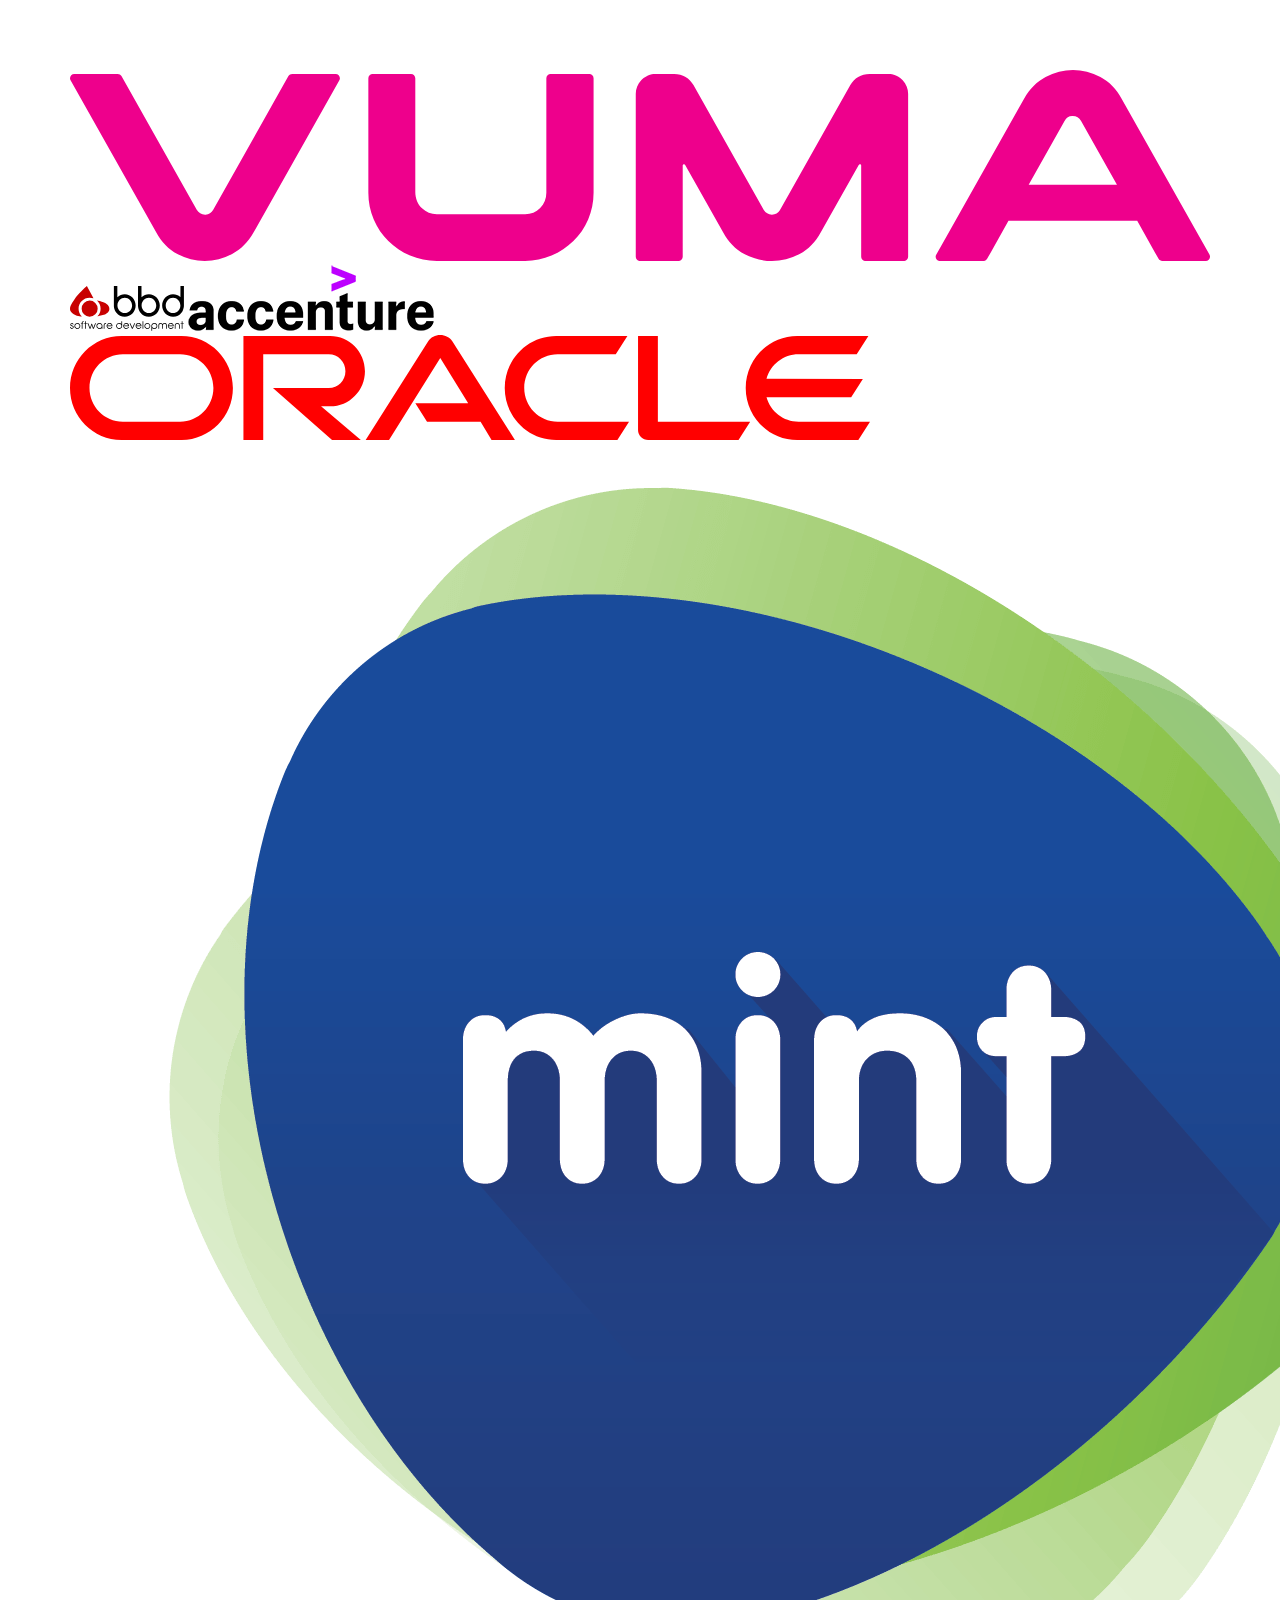
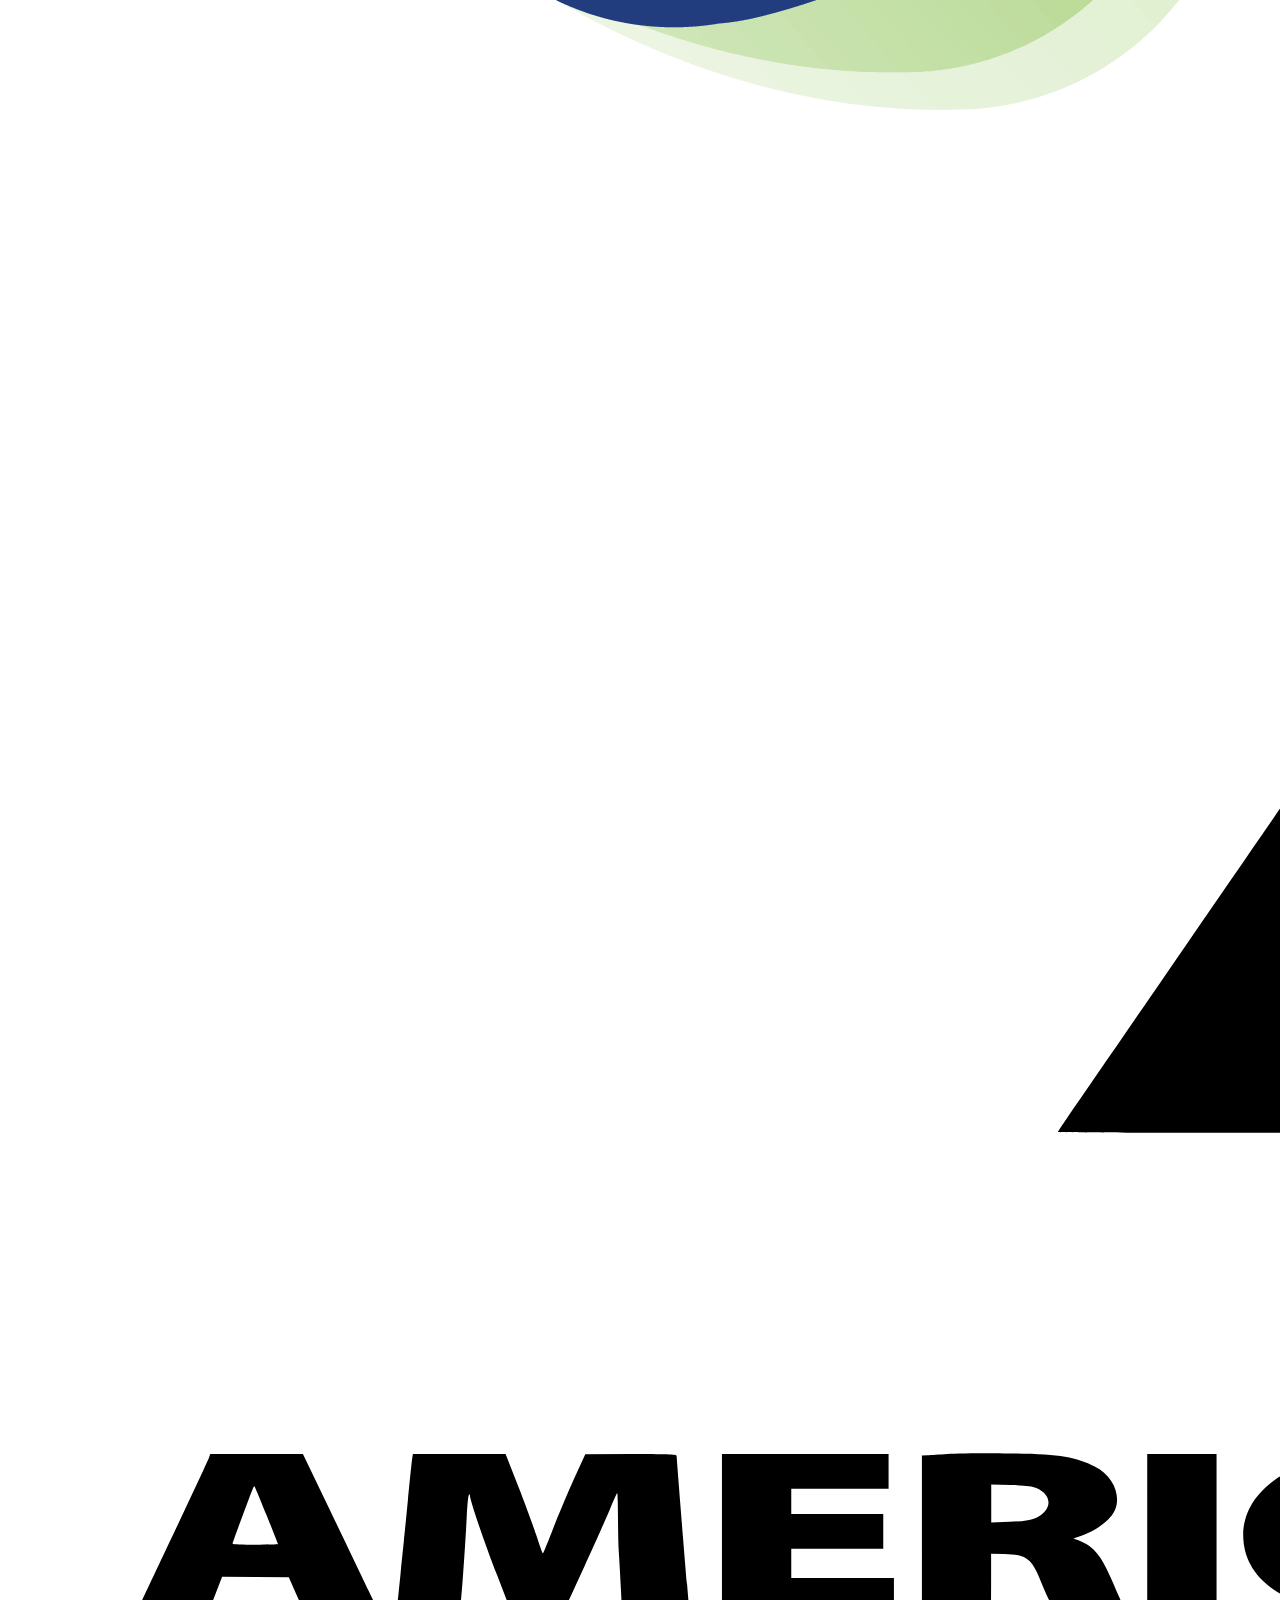
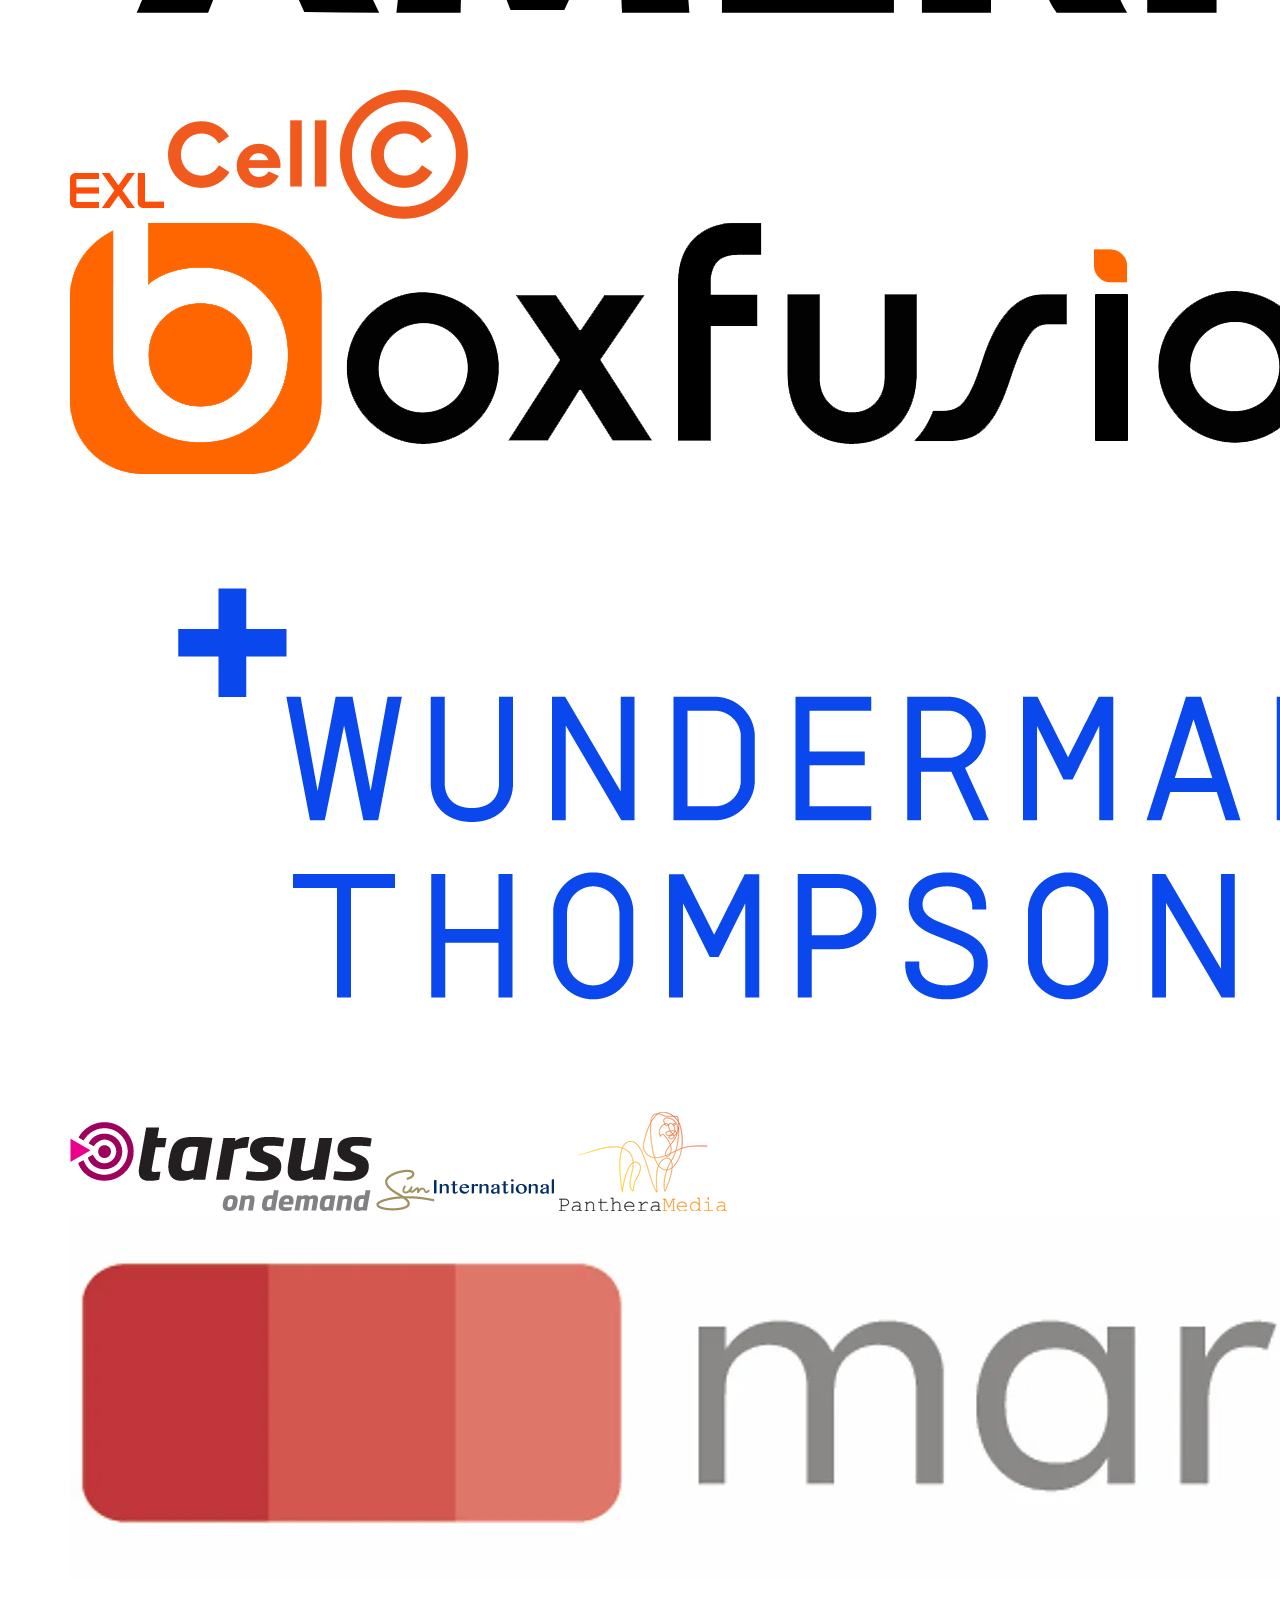
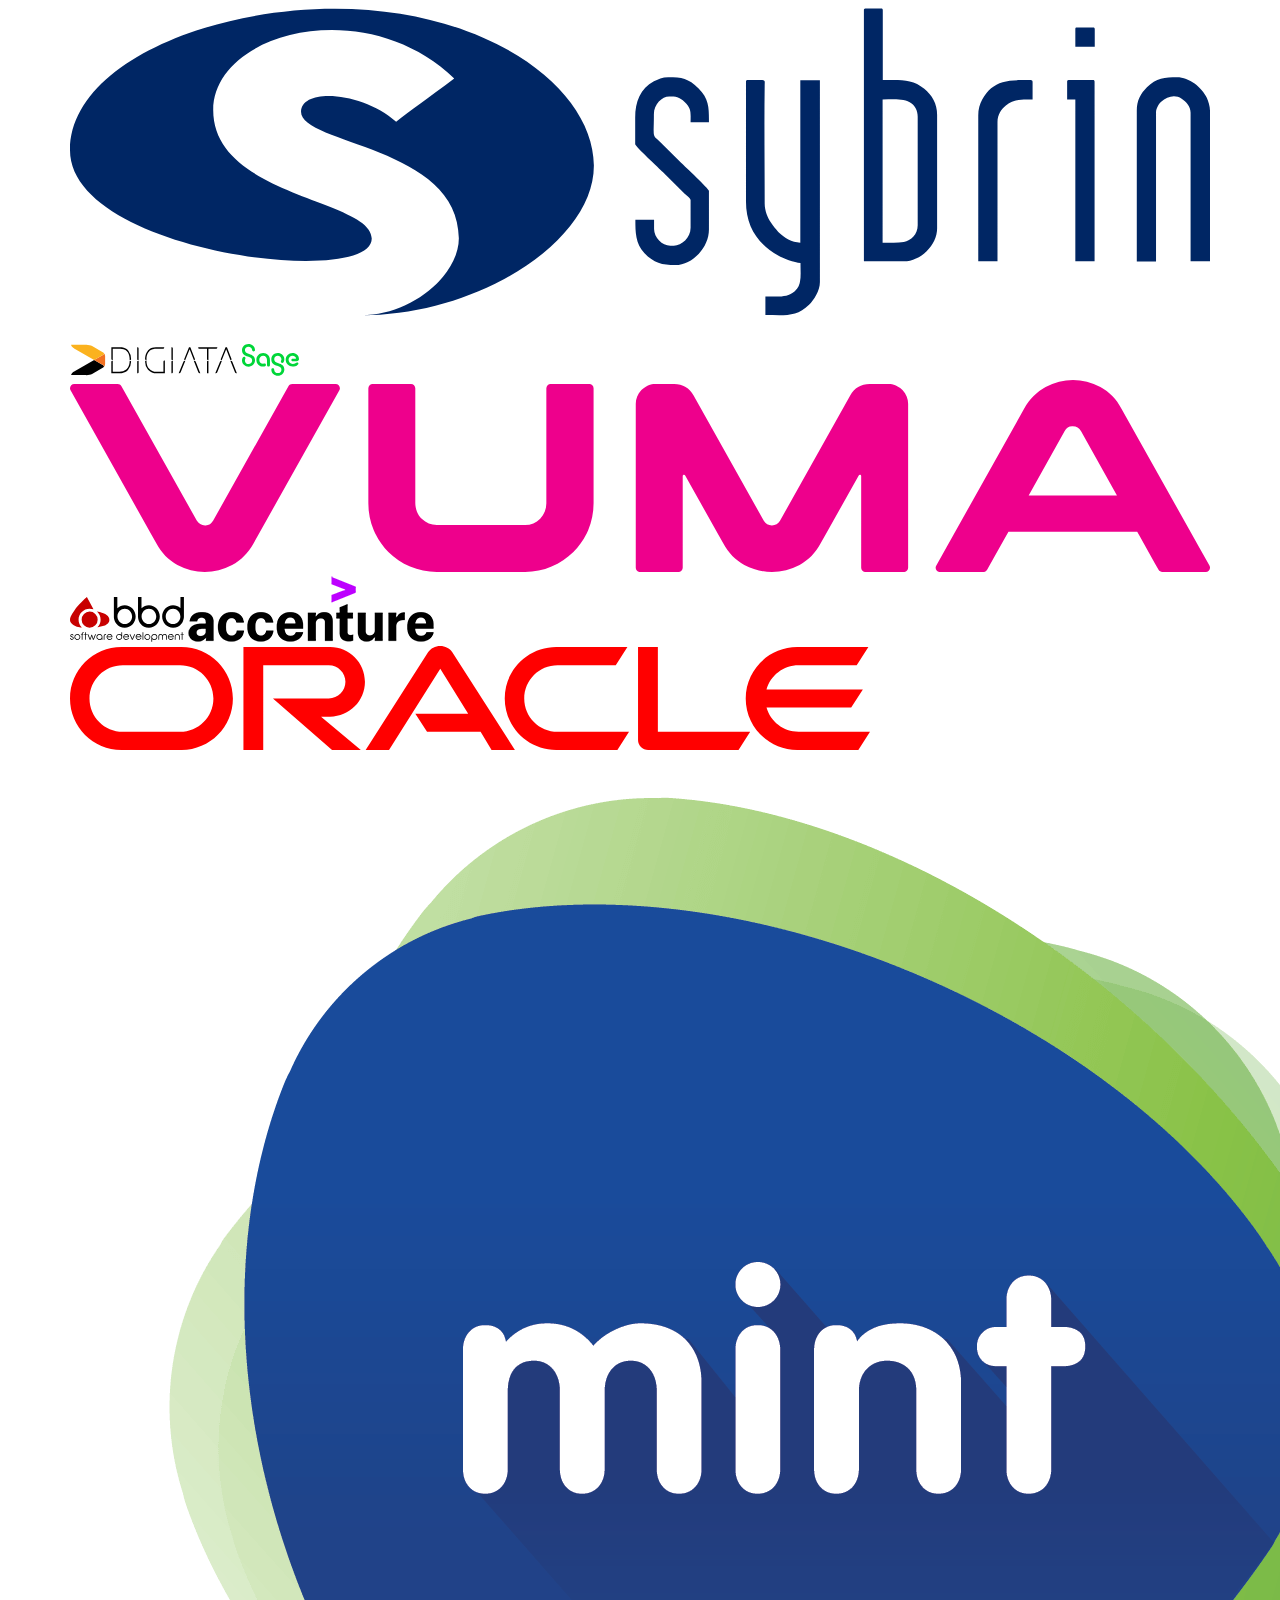
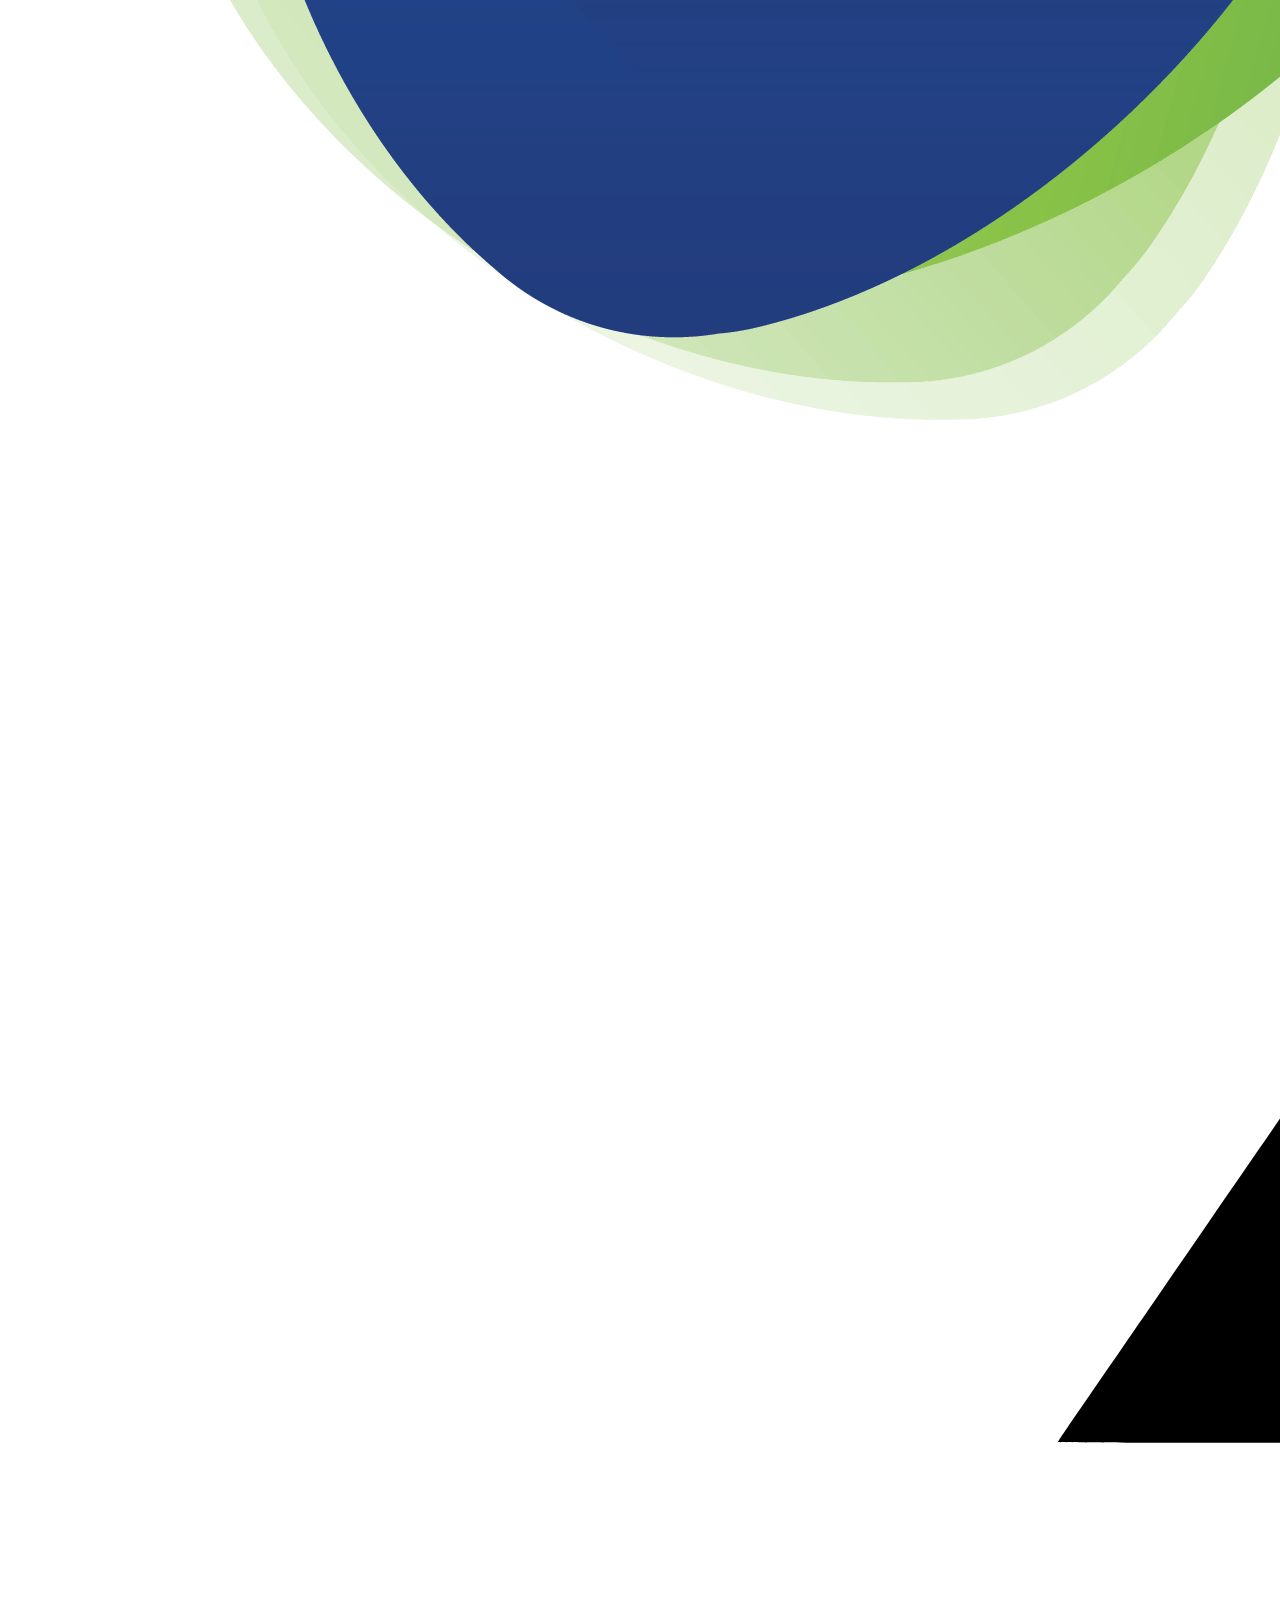
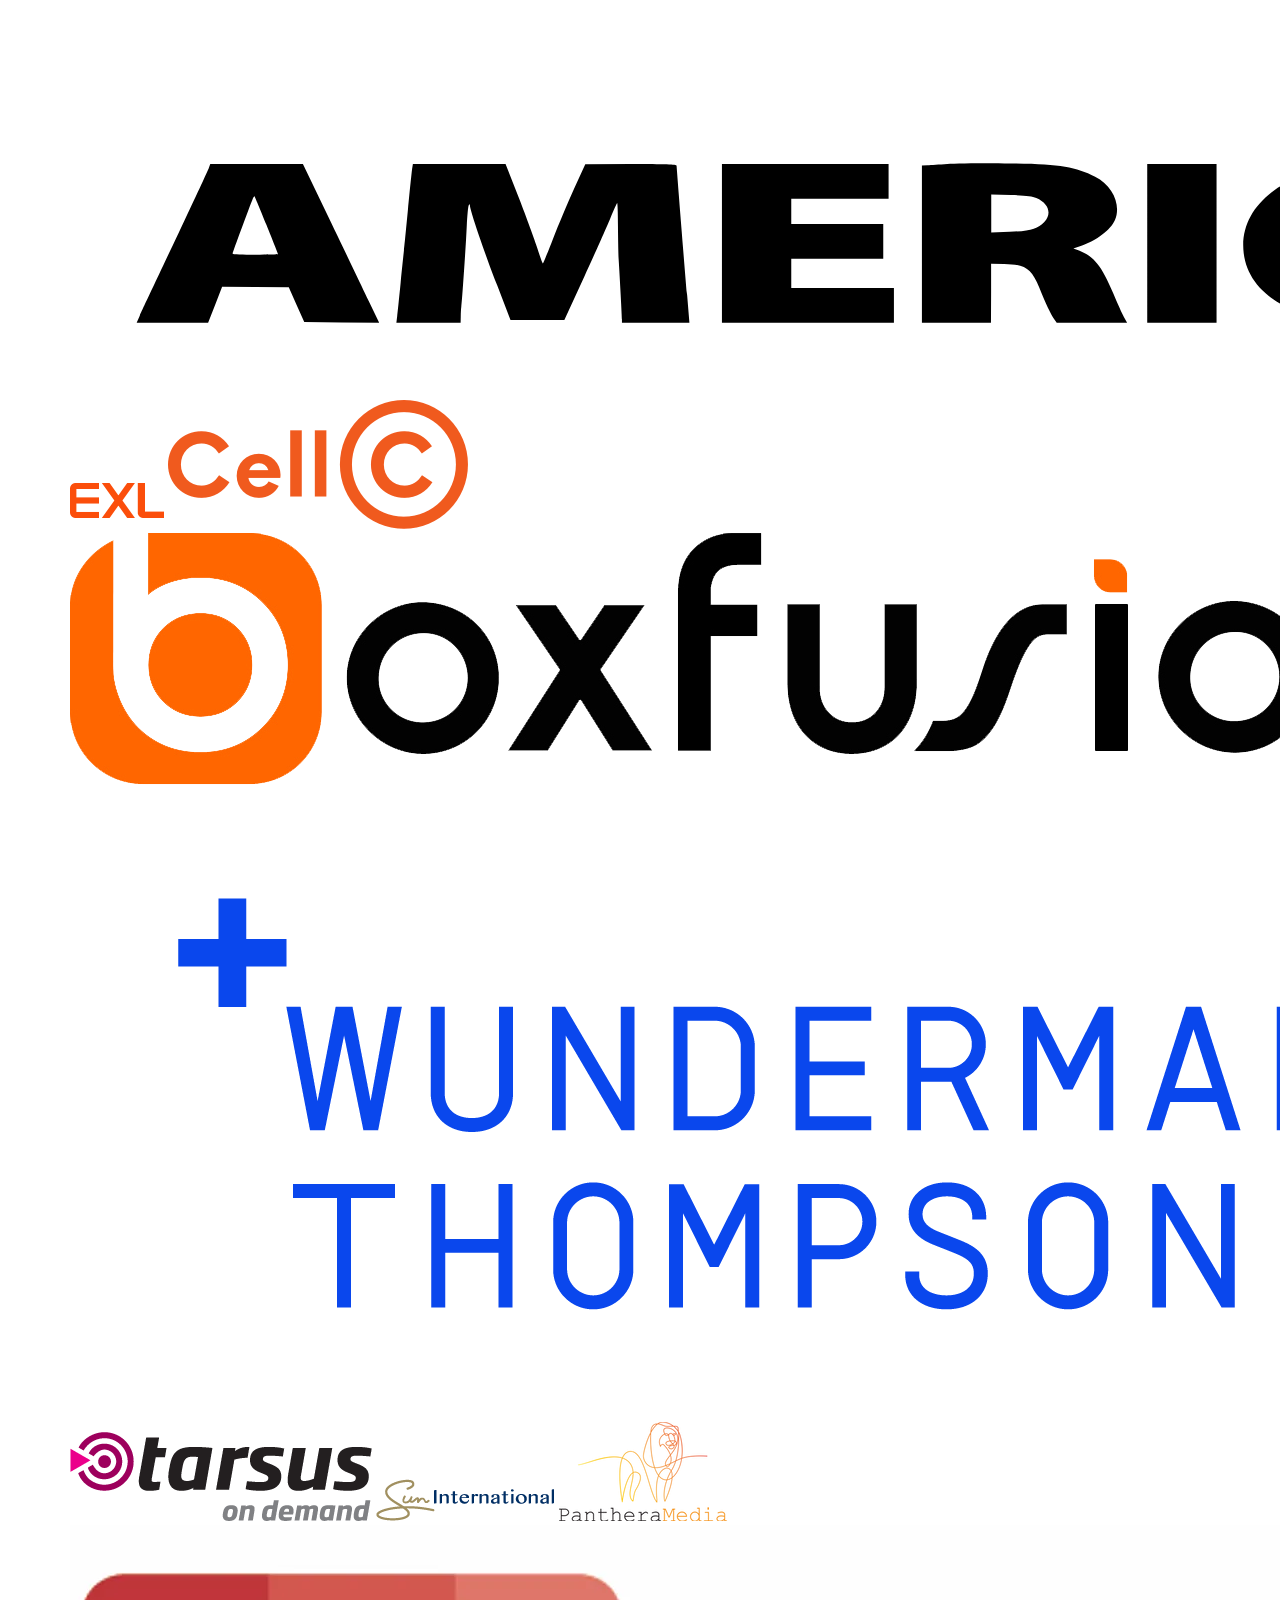
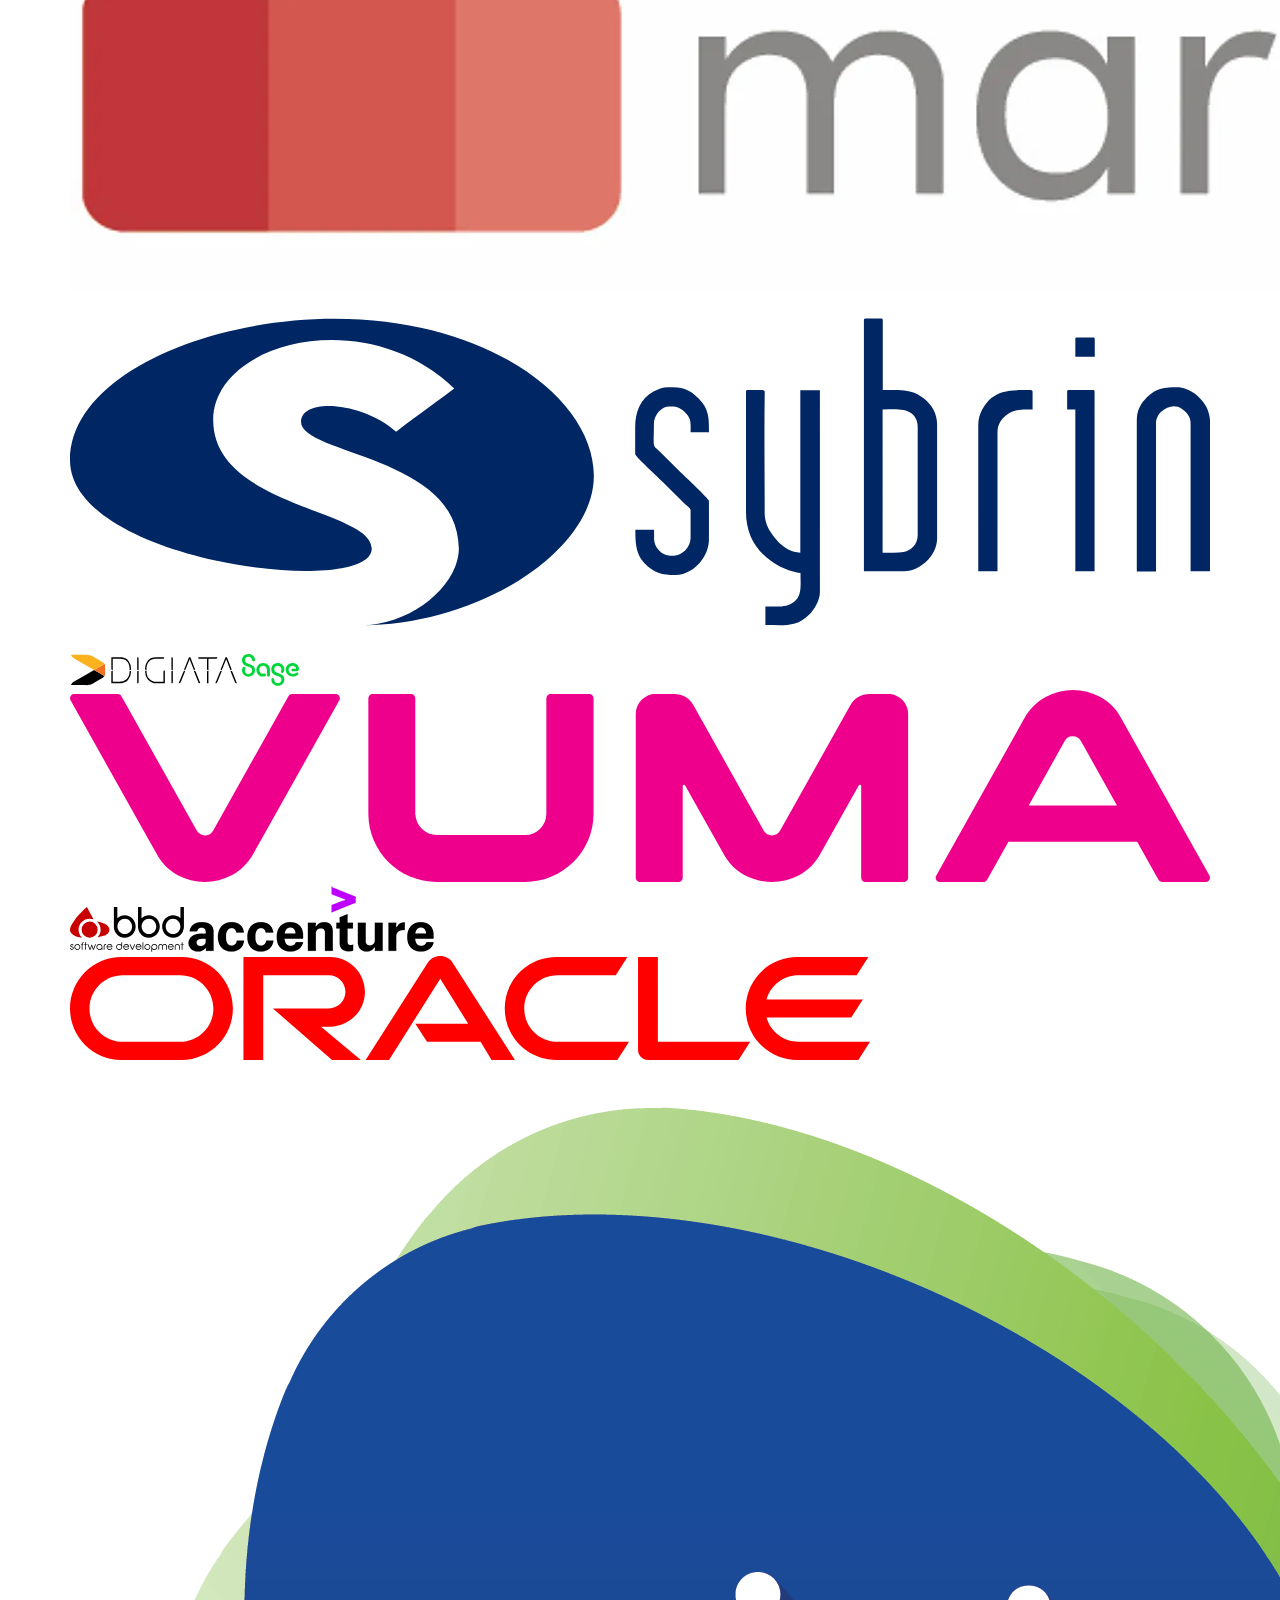
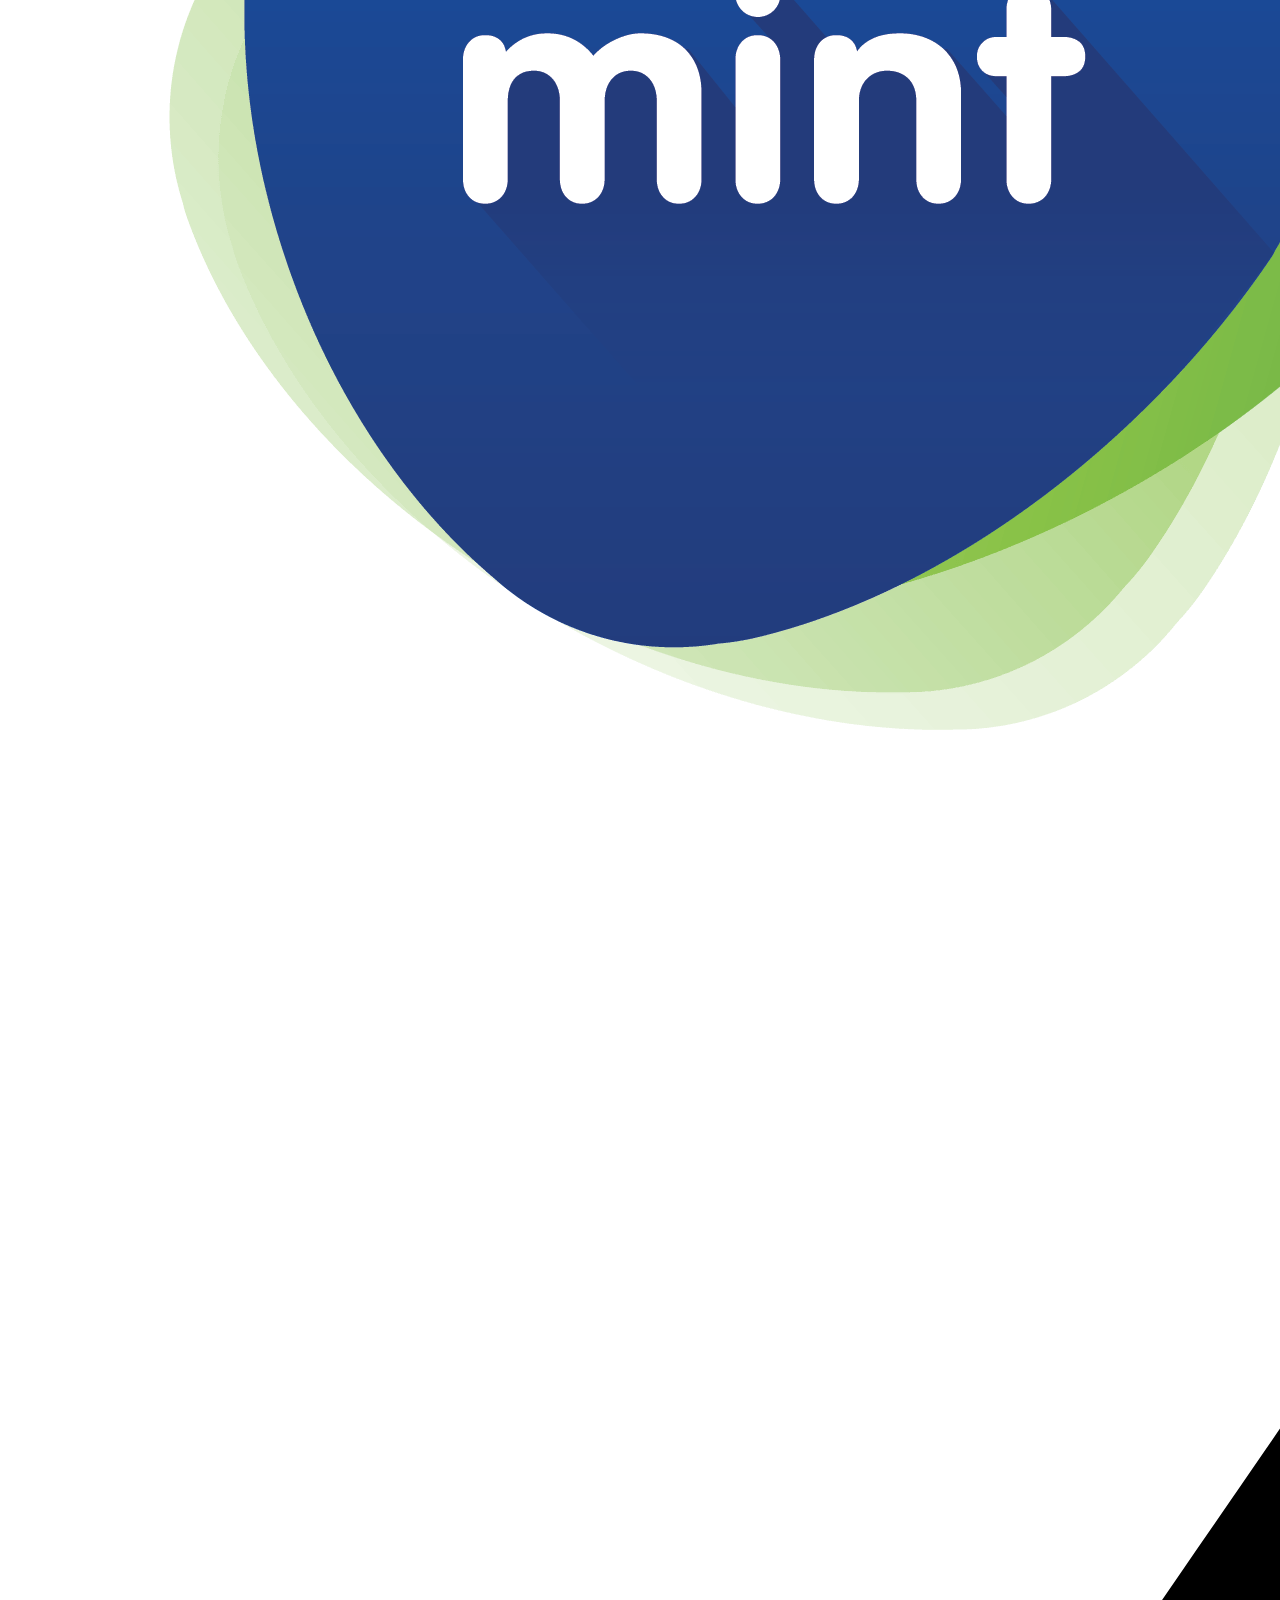
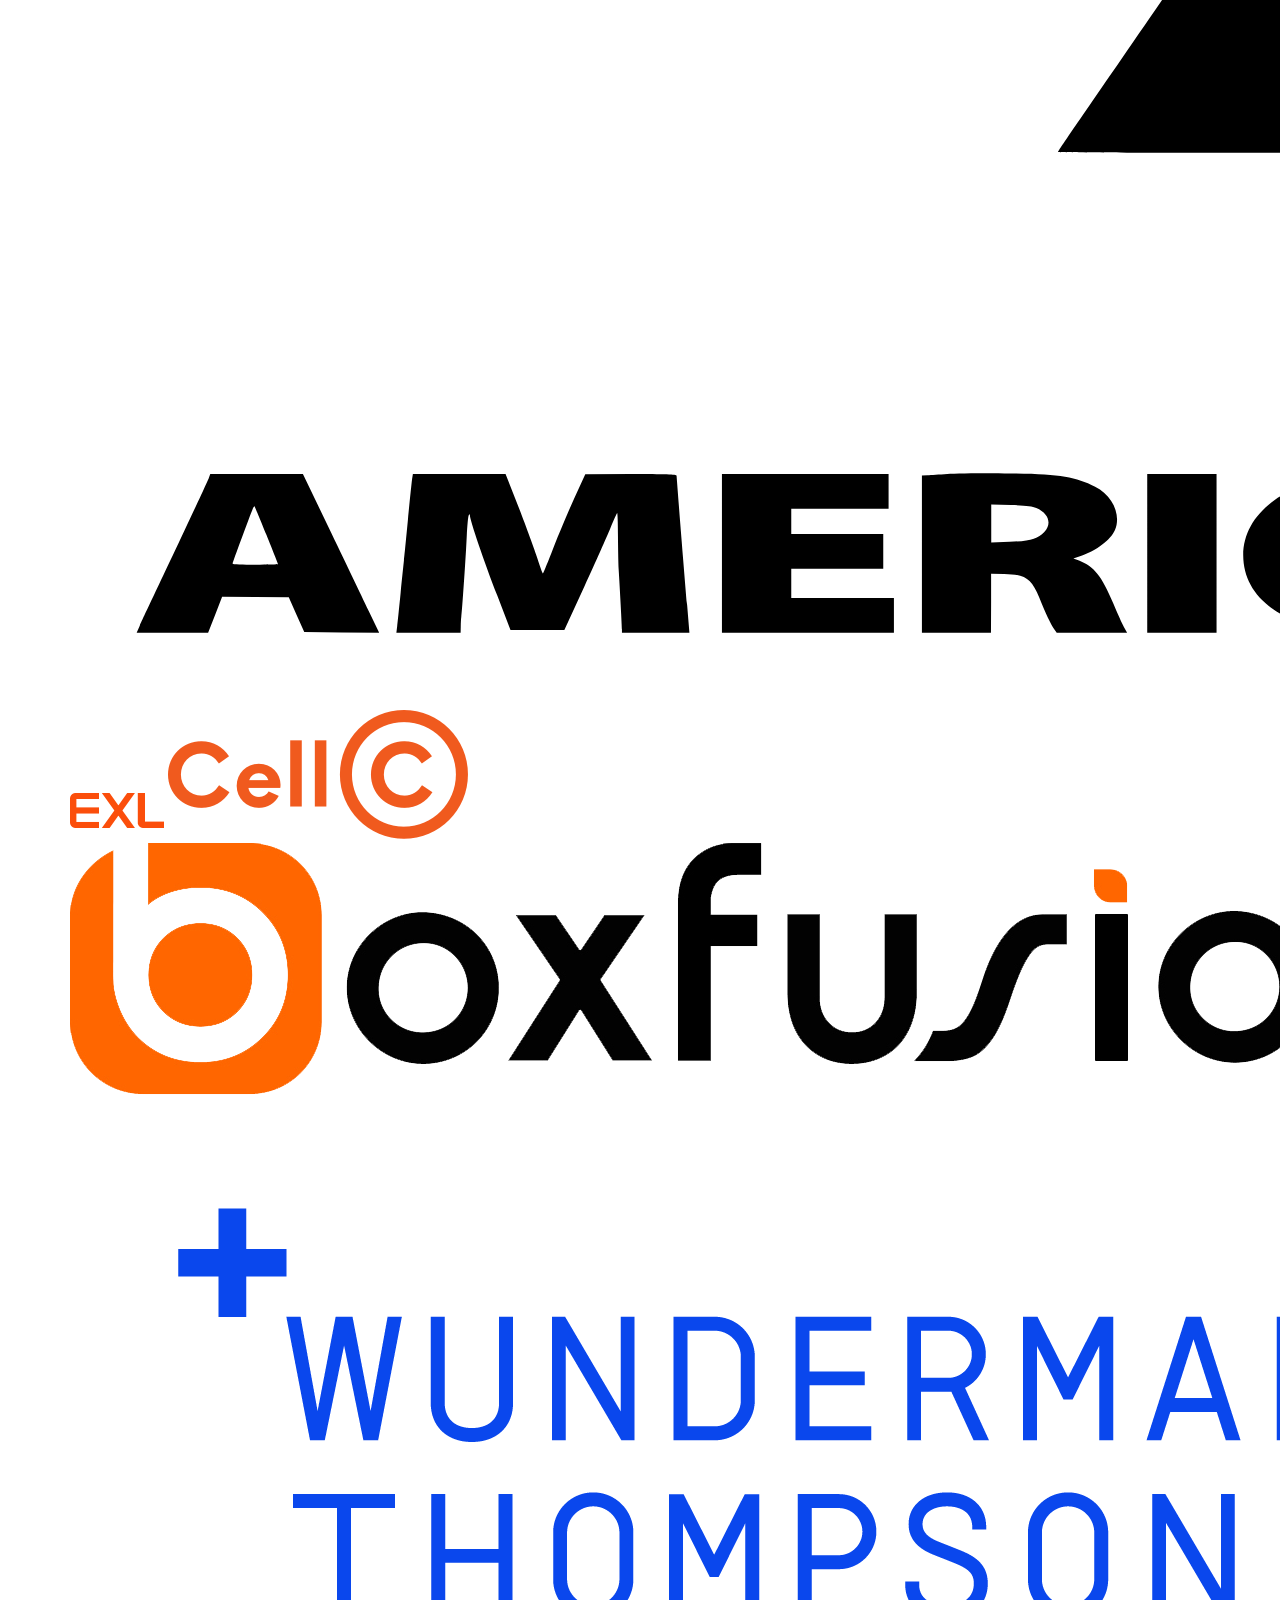
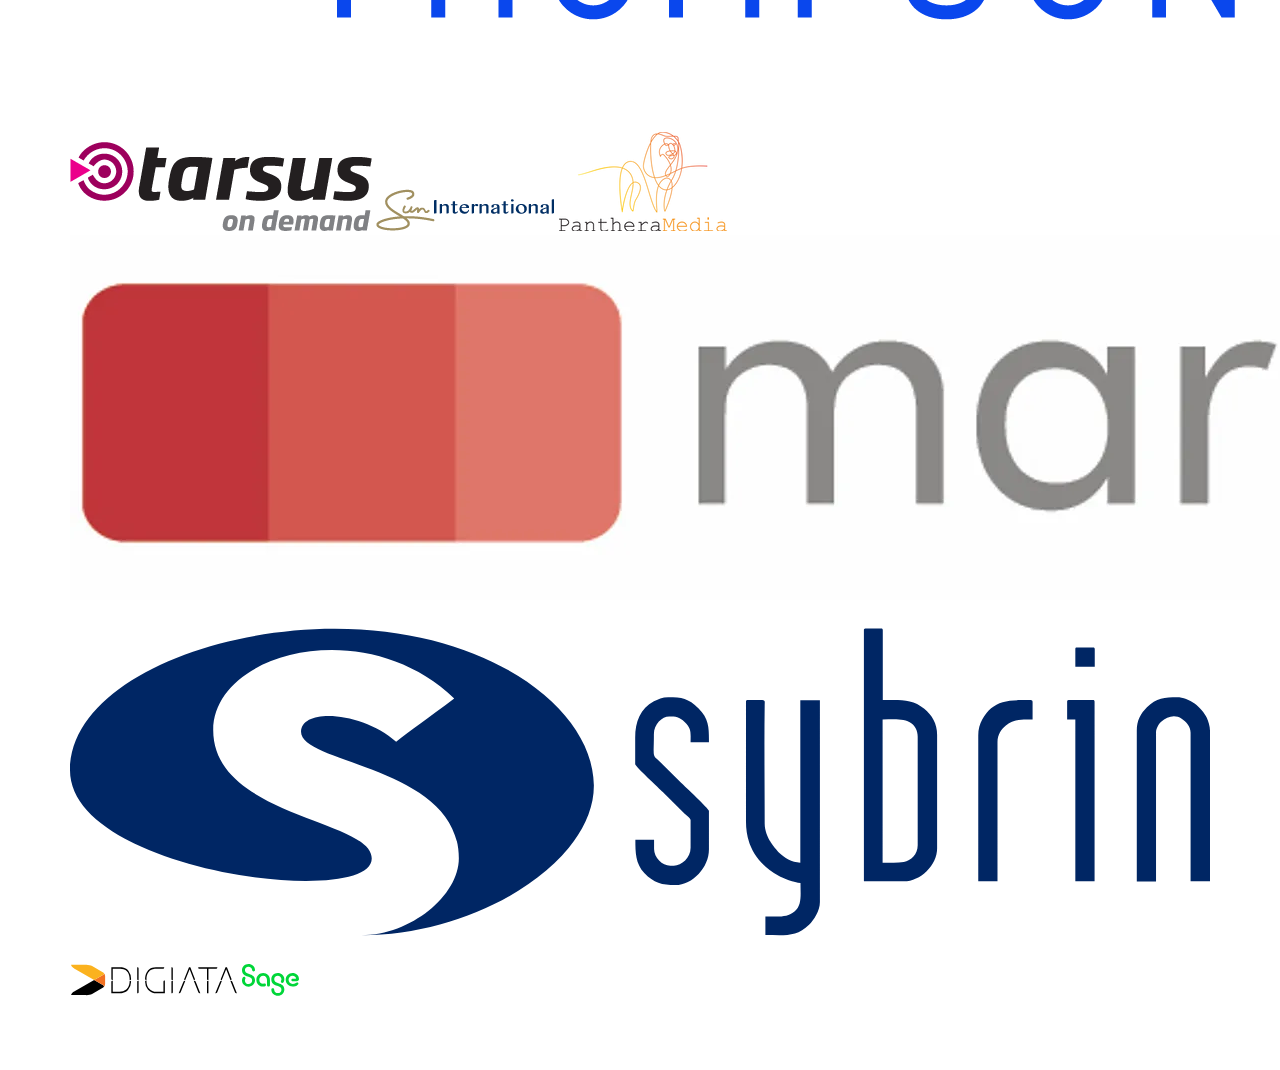
<file: sponsorLoop.html>
<!DOCTYPE html>
<html lang="en">
<head>
    <meta charset="UTF-8">
    <title> Sponsor Carousel</title>
    <link rel="stylesheet" href="styles.css">
</head>
<body>
<div class ="logo-carousel">
    <div class="logo-track">
        <img src="images/1000078496.svg" alt="BBD">
        <img src="images/1000078497.svg" alt="BBD">
        <img src="images/1000078498.webp" alt="BBD">
        <img src="images/1000078499.svg" alt="BBD">
        <img src="images/1000078500.png" alt="BBD">
        <img src="images/1000078501.svg" alt="BBD">
        <img src="images/1000078502.png" alt="BBD">
        <img src="images/1000078503.png" alt="BBD">
        <img src="images/1000078504.webp" alt="BBD">
        <img src="images/wunderman-thompson-zPci4LWu.webp" alt="BBD">
        <img src="images/tarsus-CZbe8pYE (1).webp" alt="BBD">
        <img src="images/sun-international-CMtKm5uw.webp" alt="BBD">
        <img src="images/panthera-D1FVRh9p.webp" alt="BBD">
        <img src="images/marketiq-psa0TsCt.webp" alt="BBD">
        <img src="images/download (5).svg" alt="BBD">
        <img src="images/download (2).svg" alt="BBD">
        <img src="images/download (3).svg" alt="BBD">
        <!--Repeat logos for seamless loop-->
        <img src="images/1000078496.svg" alt="BBD">
        <img src="images/1000078497.svg" alt="BBD">
        <img src="images/1000078498.webp" alt="BBD">
        <img src="images/1000078499.svg" alt="BBD">
        <img src="images/1000078500.png" alt="BBD">
        <img src="images/1000078501.svg" alt="BBD">
        <img src="images/1000078502.png" alt="BBD">
        <img src="images/1000078503.png" alt="BBD">
        <img src="images/1000078504.webp" alt="BBD">
        <img src="images/wunderman-thompson-zPci4LWu.webp" alt="BBD">
        <img src="images/tarsus-CZbe8pYE (1).webp" alt="BBD">
        <img src="images/sun-international-CMtKm5uw.webp" alt="BBD">
        <img src="images/panthera-D1FVRh9p.webp" alt="BBD">
        <img src="images/marketiq-psa0TsCt.webp" alt="BBD">
        <img src="images/download (5).svg" alt="BBD">
        <img src="images/download (2).svg" alt="BBD">
        <img src="images/download (3).svg" alt="BBD">
        <!--Repeat logos for seamless loop-->
        <img src="images/1000078496.svg" alt="BBD">
        <img src="images/1000078497.svg" alt="BBD">
        <img src="images/1000078498.webp" alt="BBD">
        <img src="images/1000078499.svg" alt="BBD">
        <img src="images/1000078500.png" alt="BBD">
        <img src="images/1000078501.svg" alt="BBD">
        <img src="images/1000078502.png" alt="BBD">
        <img src="images/1000078503.png" alt="BBD">
        <img src="images/1000078504.webp" alt="BBD">
        <img src="images/wunderman-thompson-zPci4LWu.webp" alt="BBD">
        <img src="images/tarsus-CZbe8pYE (1).webp" alt="BBD">
        <img src="images/sun-international-CMtKm5uw.webp" alt="BBD">
        <img src="images/panthera-D1FVRh9p.webp" alt="BBD">
        <img src="images/marketiq-psa0TsCt.webp" alt="BBD">
        <img src="images/download (5).svg" alt="BBD">
        <img src="images/download (2).svg" alt="BBD">
        <img src="images/download (3).svg" alt="BBD">
    </div>
</div>
</body>
</html>
</file>
<file: styles.css>
body{
    padding: 70px;
    font-family: Arial, sans-serif;
    background-color: #fff;
    margin: 0;
    color: #222;
}



/* Reset */
* { margin: 0; padding: 0; box-sizing: border-box; }

body {
  font-family: Arial, sans-serif;
}

/* Navbar */
.navbar {
  display: flex;
  align-items: center;
  justify-content: space-between;
  height: 70px;
  padding: 0 20px;
  background: #fff;
  border-bottom: 1px solid #ddd;
  position: relative;
  z-index: 1000;
}

/* Logo */
.logo img { height: 50px; }

/* Desktop Links */
.nav-links {
  list-style: none;
  display: flex;
  gap: 30px;
  align-items: center;
}

.nav-links li a {
  color: #000;
  text-decoration: none;
  font-size: 18px;
  font-weight: normal;
  transition: color 0.3s;
}

.nav-links li a:hover {
  color: #d1005d;
}

/* Hide the checkbox */
.desktop-dropdown-parent input {
  display: none;
}

.desktop-dropdown-label {
  cursor: pointer;
  font-size: 18px;
  color: #000;
  font-weight: normal;
}

/* Dropdown Panel */
.desktop-dropdown-panel {
  position: absolute;
  top: 70px;
  left: 0;
  width: 100%;
  background-color: #fff;
  border-top: 1px solid #ddd;
  border-bottom: 1px solid #ddd;
  box-shadow: 0 2px 5px rgba(0,0,0,0.05);
  z-index: 900;
  max-height: 0;
  overflow: hidden;
  opacity: 0;
  transform: translateY(-10px);
  transition: all 0.4s ease;
}

/* Show panel when checkbox is checked */
.desktop-dropdown-parent input:checked ~ .desktop-dropdown-panel {
  max-height: 120px;
  opacity: 1;
  transform: translateY(0);
}

/* Panel Content */
.panel-content {
  display: flex;
  justify-content: space-around;
  align-items: flex-start;
  padding: 10px 50px;
  height: auto;
}

.program-title {
  font-weight: bold;
  font-size: 20px;
}

.program-block-link {
  text-decoration: none;
  color: inherit;
  display: flex;
  flex-direction: column;
  align-items: flex-start;
  padding: 5px 8px;
  border-radius: 4px;
  transition: background-color 0.3s, color 0.3s;
}

.program-block-link:hover {
  background-color: #ffd6e7;
  color: #d1005d;
}

.program-info-vertical {
  display: flex;
  flex-direction: column;
  align-items: flex-start;
  text-align: left;
}

.program-name {
  font-size: 18px;
  font-weight: bold;
}

.program-desc {
  font-size: 16px;
  font-weight: normal;
}

/* Mobile Menu */
#menu-toggle { display: none; }

.hamburger-btn {
  display: none;
  flex-direction: column;
  justify-content: space-between;
  height: 25px;
  cursor: pointer;
}

.hamburger-btn span {
  height: 3px;
  width: 25px;
  background-color: #333;
  border-radius: 2px;
}

/* Overlay */
.overlay {
  display: none;
  position: fixed;
  top: 0; left: 0;
  height: 100vh;
  width: 100%;
  background: rgba(255,255,255,0.98);
  flex-direction: column;
  align-items: flex-start;
  justify-content: center;
  padding-left: 50px;
  z-index: 2000;
}

#menu-toggle:checked ~ .overlay { display: flex; }

.closebtn {
  position: absolute;
  top: 20px; right: 30px;
  font-size: 40px;
  cursor: pointer;
}

.overlay-links {
  list-style: none;
  display: flex;
  flex-direction: column;
  gap: 20px;
  width: 100%;
}

.overlay-links li a,
.overlay-links li.dropdown .mobile-dropdown-label,
.overlay-links li.dropdown .dropdown-content li a {
  font-size: 24px;
  font-weight: normal;
  color: #000;
  text-decoration: none;
  padding: 10px 0;
}

.mobile-dropdown-label {
  cursor: pointer;
  display: flex;
  justify-content: space-between;
  width: 100%;
}

.arrow {
  font-size: 24px;
  margin-left: 10px;
  transition: transform 0.3s ease;
}

/* Rotate arrow when dropdown is open */
#mobile-programs-toggle:checked + .mobile-dropdown-label .arrow {
  transform: rotate(90deg);
}

.overlay-links li.dropdown input { display: none; }

.overlay-links li.dropdown .dropdown-content {
  display: none;
  flex-direction: column;
  padding-left: 20px;
  gap: 10px;
}

.overlay-links li.dropdown input:checked ~ .dropdown-content {
  display: flex;
}

/* Responsive */
@media (max-width: 768px) {
  .nav-links { display: none; }
  .hamburger-btn { display: flex; }
  .desktop-dropdown-panel { display: none !important; }
}


/*hero section*/
.hero{
    display: flex;
    align-items: center;
    margin: 20px;
}

.hero-image{
    flex: 1;
    margin-left: 50px;
    border-radius: 10px;
    width: 600px;
    height: auto;
}

.hero-heading{
    margin-bottom: 10px;
    color:#dc4046;
    font-weight: bold;
    font-size: 3.5em;
}


/*Learn to code Section heading */
.courses-section {
  padding: 40px 20px;
}

.courses-section h1 {
  font-size: 2rem;
  font-weight: bold;
  margin-bottom: 10px;
  text-align: center;
}

.courses-section p {
  color: #555;
  margin-bottom: 30px;
  text-align: center;
}

/* Container for all cards */
.course-container {
  display: flex;
  flex-wrap: wrap;           /* allows wrapping to next line */
  justify-content: center;   /* centers cards */
  gap: 20px;                 /* space between cards */
}

/* Each course card */
.course-card {
  background-color: #fff;
  border: 1px solid #ddd;
  border-radius: 8px;
  width: 250px;
  text-align: left;
  overflow: hidden;
  box-shadow: 0 2px 5px rgba(0,0,0,0.1);
  transition: transform 0.3s;
}

.course-card:hover {
  transform: translateY(-5px);
}

/* Image area */
.course-image {
  position: relative;
}

.course-image img {
  width: 100%;
  height: 160px;
  object-fit: cover;
  display: block;
  opacity: 0.9;
}

/* "Open" badge */
.badge {
  position: absolute;
  top: 10px;
  right: 10px;
  background-color: #e63946;
  color: white;
  font-size: 12px;
  padding: 5px 10px;
  border-radius: 3px;
}

/* Course info */
.course-card h3 {
  font-size: 1rem;
  padding: 10px 15px;
  color: #000;
}

.course-card ul {
  list-style: none;
  padding: 0 15px;
  margin-bottom: 15px;
}

.course-card li {
  font-size: 0.9rem;
  margin: 5px 0;
}

/* Button */
.btn {
  background-color: #e63946;
  color: #fff;
  border: none;
  width: 100%;
  padding: 10px;
  font-size: 1rem;
  cursor: pointer;
  border-top: 1px solid #ddd;
  transition: background-color 0.3s;
}

.btn:hover {
  background-color: #c72f3f;
}

/* Responsive layout for small screens */
@media (max-width: 768px) {
  .course-card {
    width: 90%;
  }
}




body {
  margin: 0;
  font-family: Arial, sans-serif;
  background-color: #f9f9f9;
}

.testimonials {
  padding: 60px 20px;
  text-align: center;
}

.testimonials h2 {
  font-size: 2.5rem;
  margin-bottom: 10px;
  color: #333;
}

.subheading {
  font-size: 1rem;
  color: #666;
  margin-bottom: 40px;
}

.slider {
  overflow: hidden;
  max-width: 100%;
}

.slides {
  display: flex;
  width: max-content;
  animation: scroll 49s linear infinite; /* 7s per card */
}

.card {
  flex: 0 0 300px;
  margin: 0 15px;
  background-color: #fff;
  border: 1px solid #ddd;
  border-radius: 10px;
  box-shadow: 0 2px 8px rgba(0, 0, 0, 0.05);
  padding: 20px;
  box-sizing: border-box;
  text-align: left;
}

.card img {
  width: 45px;
  height: 45px;
  border-radius: 50%;
  object-fit: cover;
  margin-bottom: 10px;
}

.card h3 {
  margin: 0;
  font-size: 1.1rem;
  color: #222;
}

.role {
  font-size: 0.85rem;
  color: #777;
  margin-bottom: 10px;
}

.text {
  font-size: 0.95rem;
  color: #555;
}

.dots {
  margin-top: 20px;
}

.dots span {
  display: inline-block;
  width: 10px;
  height: 10px;
  margin: 0 5px;
  background-color: #ccc;
  border-radius: 50%;
}

/* Smooth conveyor belt motion */
@keyframes scroll {
  0%   { transform: translateX(0); }
  100% { transform: translateX(-1050px); } /* 7 cards × 300px + spacing */
}





body{
    font-family: Arial, sans-serif;
    background-color: white;
}
.footer-box{
    width: 100%;
    color: white;
    background-color: #E94154;
    padding: 20px;
    align-items: flex-start;
    
}
.footer-box div{
    align-items: flex-start;
    vertical-align: top;
}
footer ul a{
    text-decoration: none;
    color: white;
    list-style: none;
}
footer ul li{
    list-style: none;
   
}
 .row1, .row2, .row3, .row4, .row5{
    display: inline-block;
    margin-left: 40px;
 }
   
  

.row5 ul li {
   display: inline-block;
    vertical-align: top;
    
    
}
button{
    background-color: white;
    color: #E94154;
    padding: 10px;
    margin: 0;
    font-size: medium;
    font-weight: bold;
    border-radius: 5px;
    border: none;

    

}
button:hover{
    background-color: white;
    color: white;

}

.row2, .row3, .row3, .row4, .row5 h3{
    padding: 20px;
    padding-inline-start: 20px;
}

.row5 ul li{
    
   justify-content: space-around;
   padding-left: 10px;
   margin-top: 20px;

}

.iframe {

        position: fixed;
        top: 25%;
        right: 10px
       
        
}
</file>
